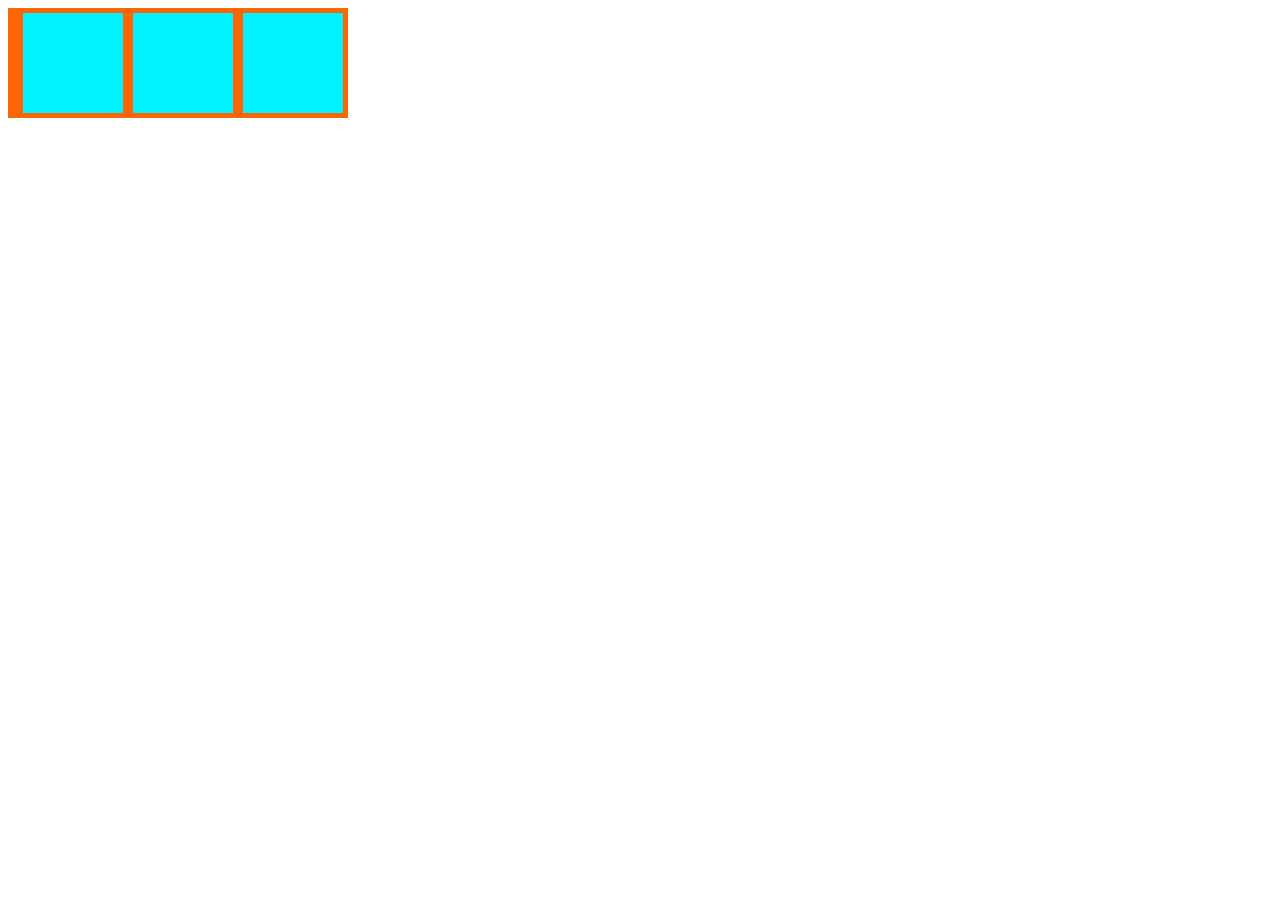
<file: Task_2/index.html>
<!DOCTYPE html>
<html>
<head>
	<title>index</title>
	<link rel="stylesheet" type="text/css" href="style.css">
</head>
<body>
	<div class="parent">
  <div class="rows"></div>
  <div class="rows"></div>
  <div class="rows"></div>
  <div class="name"></div>
 
</div>

</body>
</html>
</file>
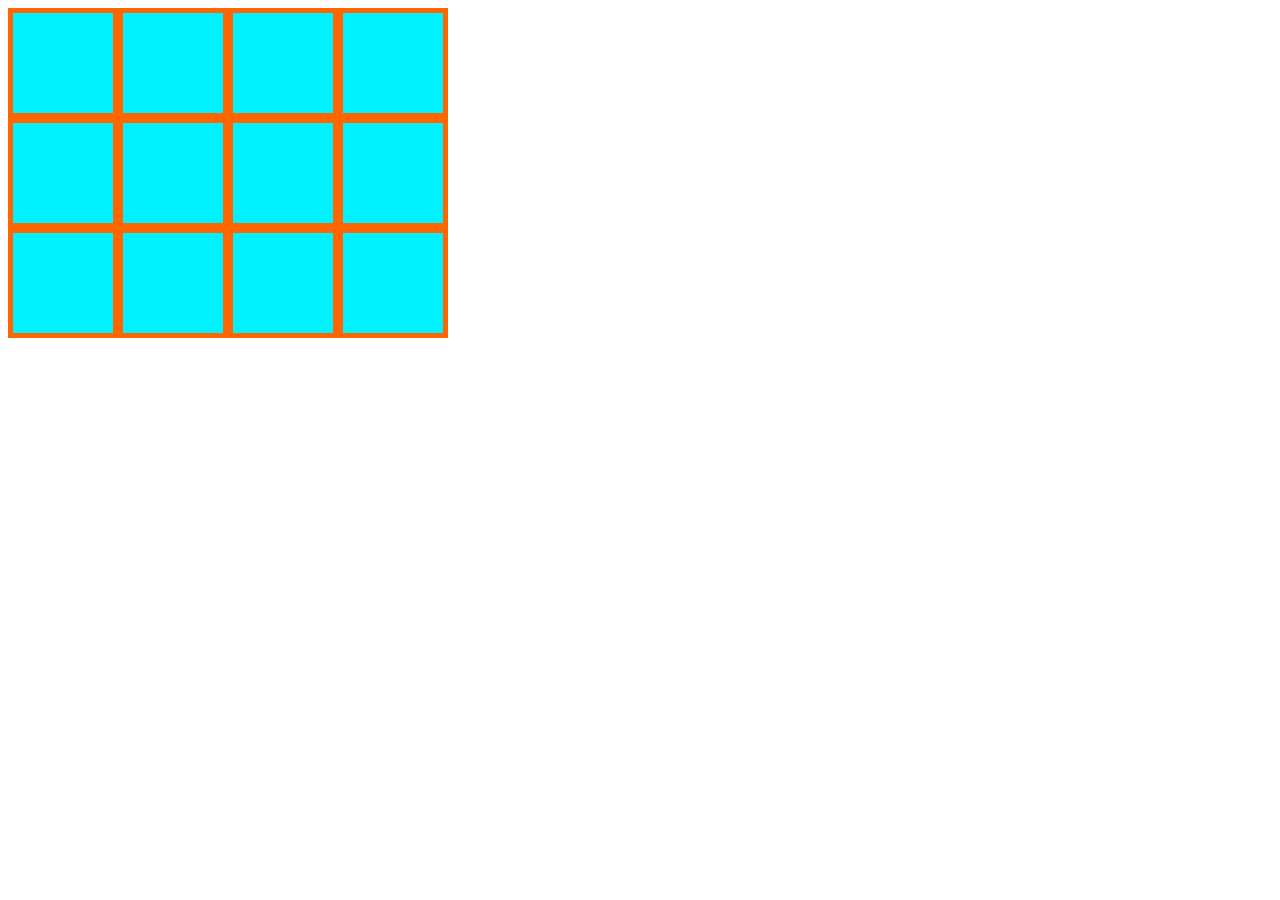
<file: Task_3/index.html>
<!DOCTYPE html>
<html>
<head>
  <title>index</title>
  <link rel="stylesheet" type="text/css" href="style.css">
</head>
<body>
  <div class="parent">
  <div class="rows"></div>
  <div class="rows"></div>
  <div class="rows"></div>
  <div class="rows"></div>
  <div class="rows"></div>
  <div class="rows"></div><div class="rows"></div>
  <div class="rows"></div>
  <div class="rows"></div>
  <div class="rows"></div>
  <div class="rows"></div>
  <div class="rows"></div>
  <div class="clear"></div>
  
</div>

</body>
</html>
</file>
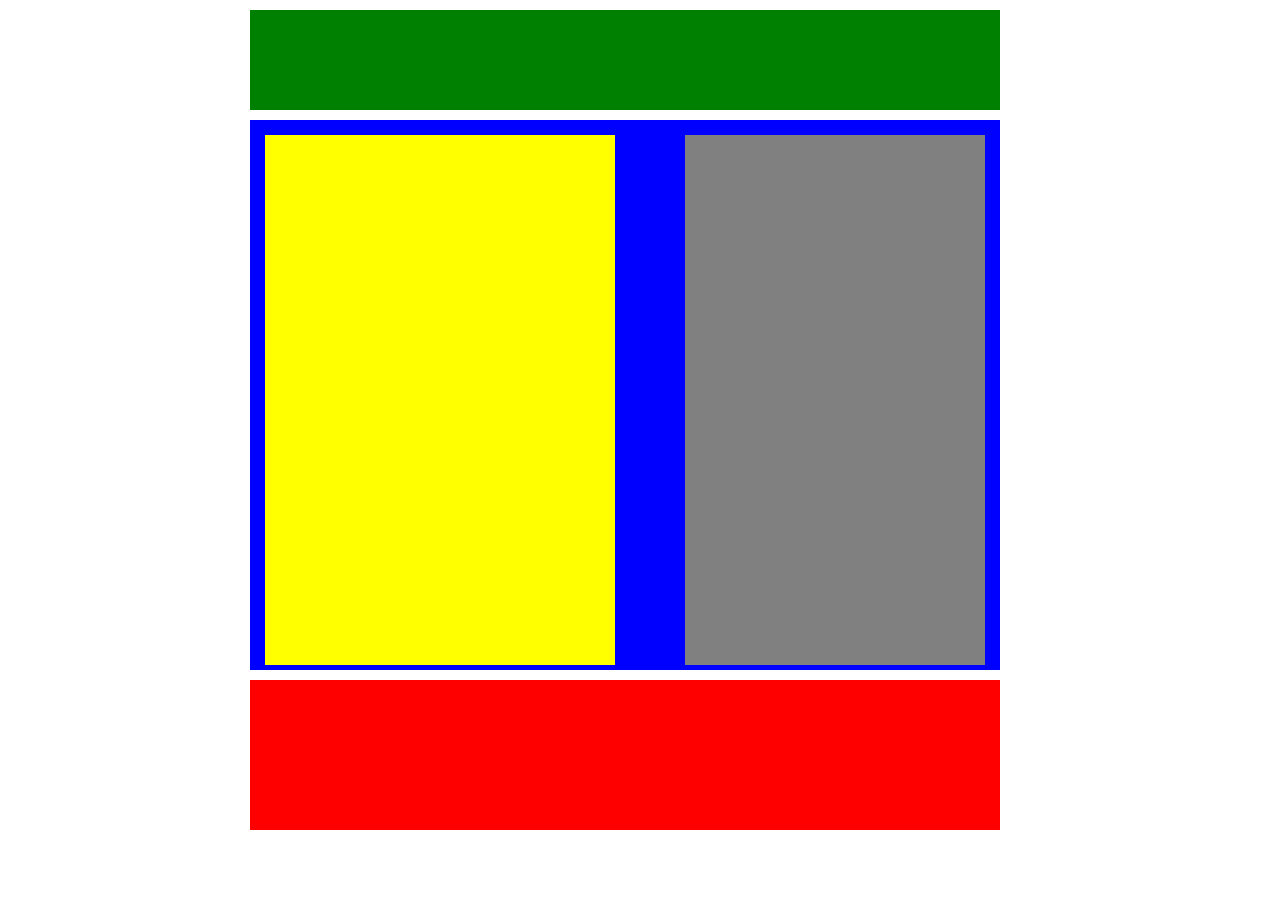
<file: Task_4/index.html>
<!DOCTYPE html>
<html>
<head>
	<title>index</title>
	<link rel="stylesheet" type="text/css" href="style.css">
</head>
<body>
	<div class="fullwrap">
		<div class="haeder"></div>
		<div class="wrap">
			<div class="sidebar"></div>
			<div class="main"></div>
			<div class="cleaner"></div>
		</div>
		<div class="footer"></div>
	</div>


</body>
</html>
</file>
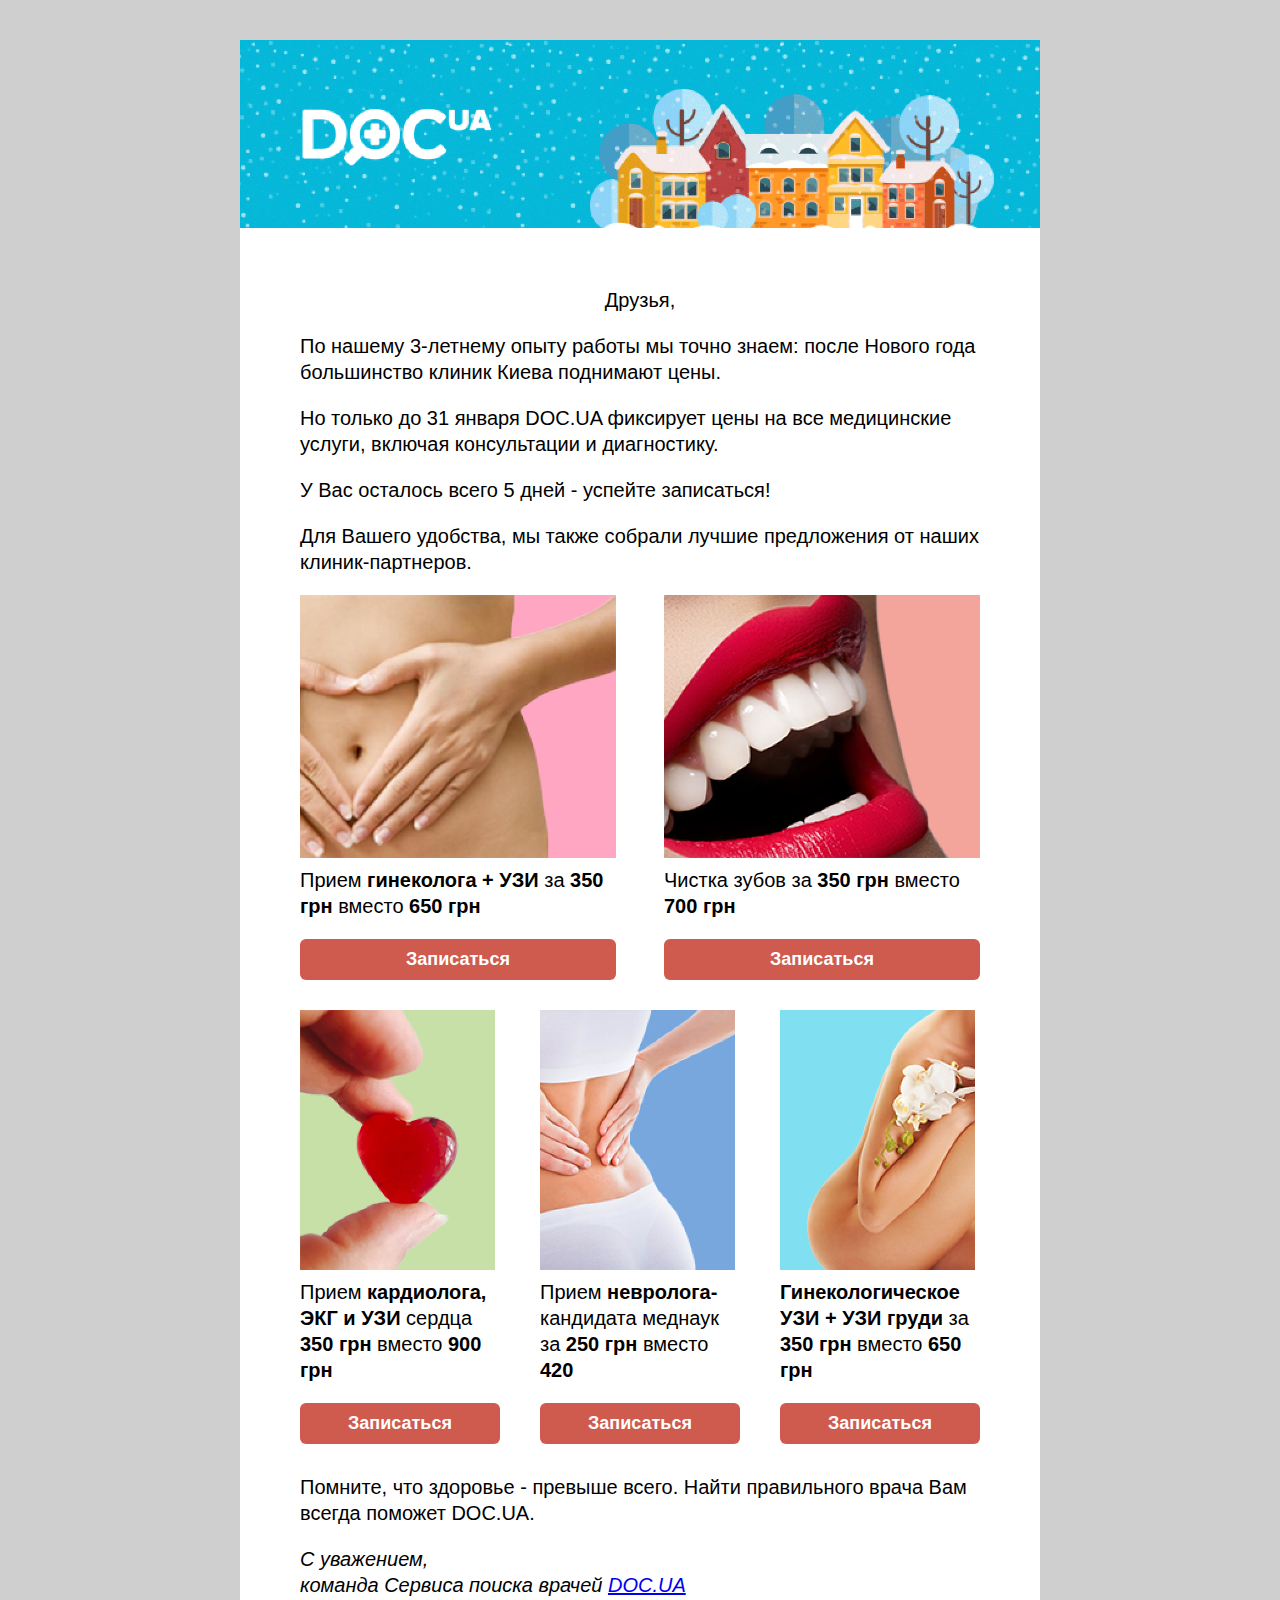
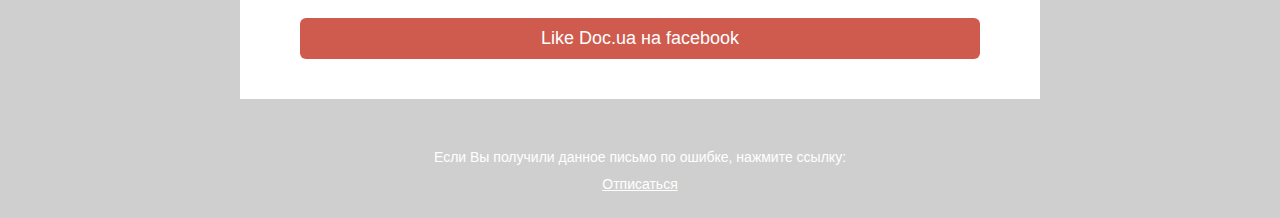
<file: Task_5/index.html>
<!DOCTYPE html>
<html>
<head>
	<title>index</title>
	<link rel="stylesheet" type="text/css" href="style.css">
</head>
<body>
	<div class="fullwrap">
	<div class="header">
		<img src="img/header_bg.gif" alt="header">
		
	</div>
	<div class="main">
		<div class="text">
			<p class="content centered">Друзья,</p>
			<p class="content">По нашему 3-летнему опыту работы мы точно знаем: после Нового года большинство клиник Киева поднимают цены.</p>
			<p class="content">Но только до 31 января DOC.UA фиксирует цены на все медицинские услуги, включая консультации и диагностику.</p>
			<p class="content">У Вас осталось всего 5 дней - успейте записаться!</p>
			<p class="content">Для Вашего удобства, мы также собрали лучшие предложения от наших клиник-партнеров.</p>

		</div>
		<div class="imgBig">
			<div class="imgBL"> 
				<img src="img/i1.png" alt="img1">
				<p class="content">Прием <strong>гинеколога + УЗИ</strong> за <strong>350 грн</strong> вместо <strong>650 грн</strong></p>
				<button> <strong>Записаться</strong></button>
			</div>
			<div class="imgBR"> 
				<img src="img/i2.png" alt="img2">
				<p class="content">Чистка зубов за <strong>350 грн</strong> вместо <strong>700 грн</strong></p>
				<button> <strong>Записаться</strong></button>
			</div>
		</div>
		<div class="imgSmall">
			<div class="imgS1"> 
				<img src="img/i3.png" alt="img3">
				<p class="content">Прием <strong>кардиолога, ЭКГ и УЗИ </strong> сердца <strong> 350 грн </strong> вместо <strong> 900 грн </strong></p>
				<button> <strong>Записаться</strong></button>
			</div>
			<div class="imgS1"> 
				<img src="img/i4.png" alt="img4">
				<p class="content">Прием <strong>невролога-</strong> кандидата меднаук за <strong>250 грн </strong>вместо <strong>420</strong></p>
				<button> <strong>Записаться</strong></button>
			</div>
			<div class="imgS3"> 
				<img src="img/i5.png" alt="img5">
				<p class="content"> <strong>Гинекологическое УЗИ + УЗИ груди </strong> за <strong>350 грн </strong>вместо <strong>650 грн</strong></p>
				<button> <strong>Записаться</strong></button>
			</div>
		</div>
		<div class="text">
			<p class="content">Помните, что здоровье - превыше всего. Найти правильного врача Вам всегда поможет DOC.UA.</p>
			<p class="content"><em>С уважением, <br>команда Сервиса поиска врачей <a href="#">DOC.UA</a></em></p>

		</div>
		<button><a href="#">Like Doc.ua на facebook</a></button>
	</div>
	<div class="footer centered">
		<footer>
			<p class="ftext ">Если Вы получили  данное письмо по ошибке, нажмите ссылку: </p>
			<a href="#">Отписаться</a>
		</footer>
	</div>
	</div>
</body>
</html>
</file>
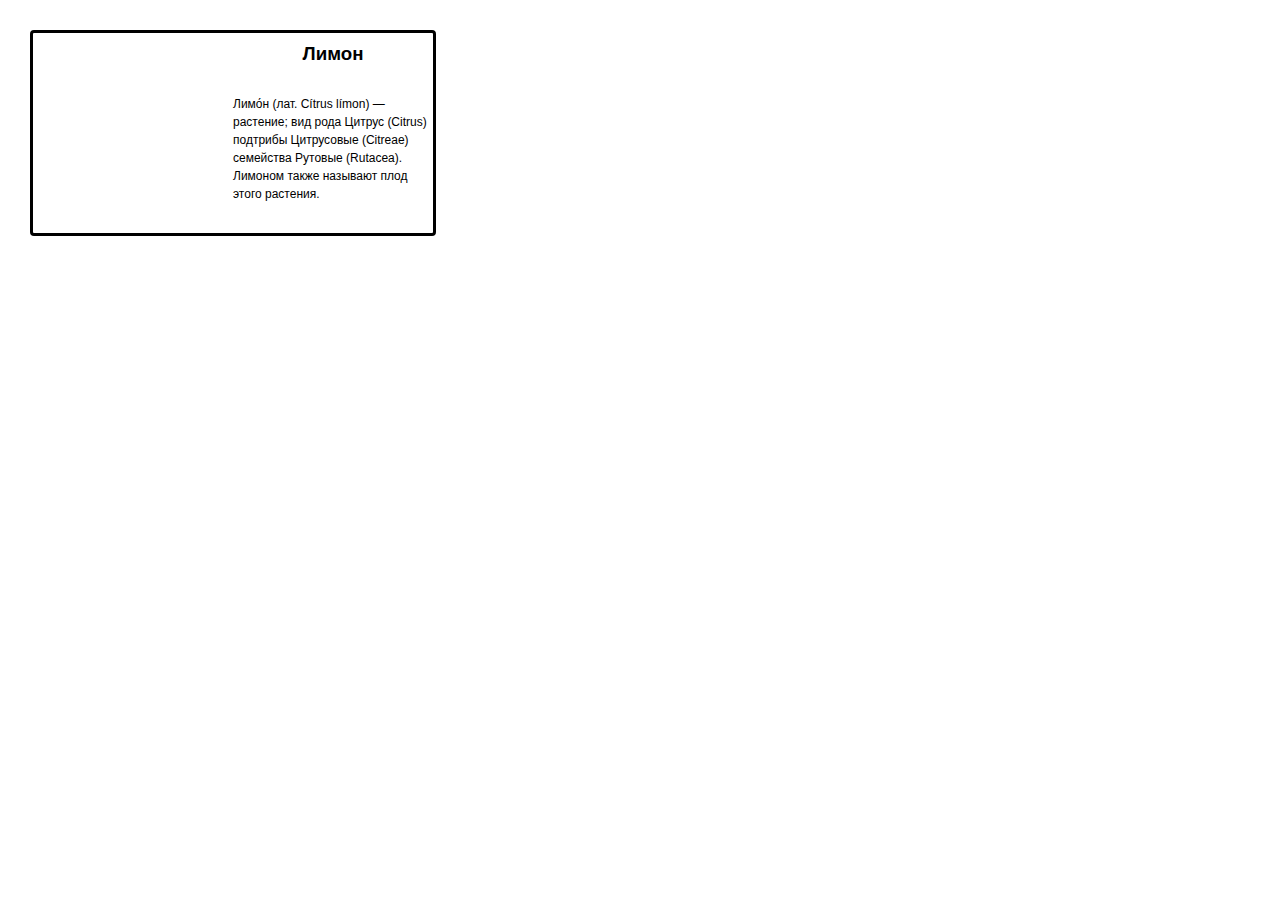
<file: Task_6/index.html>
<!DOCTYPE html>
<html lang="en">
<head>
    <meta charset="UTF-8">
    <title>Title</title>
    <link rel="stylesheet" href="style.css">
</head>
<body>
    <div class="myblock">
        <div class="lemon"></div>
        <div class="about-lemon">
            <h3>Лимон</h3>
            <p>Лимо́н (лат. Cítrus límon) — растение; вид рода Цитрус (Citrus) подтрибы Цитрусовые (Citreae) семейства Рутовые (Rutacea). Лимоном также называют плод этого растения.</p>
        </div>
    </div>
</body>
</html>
</file>
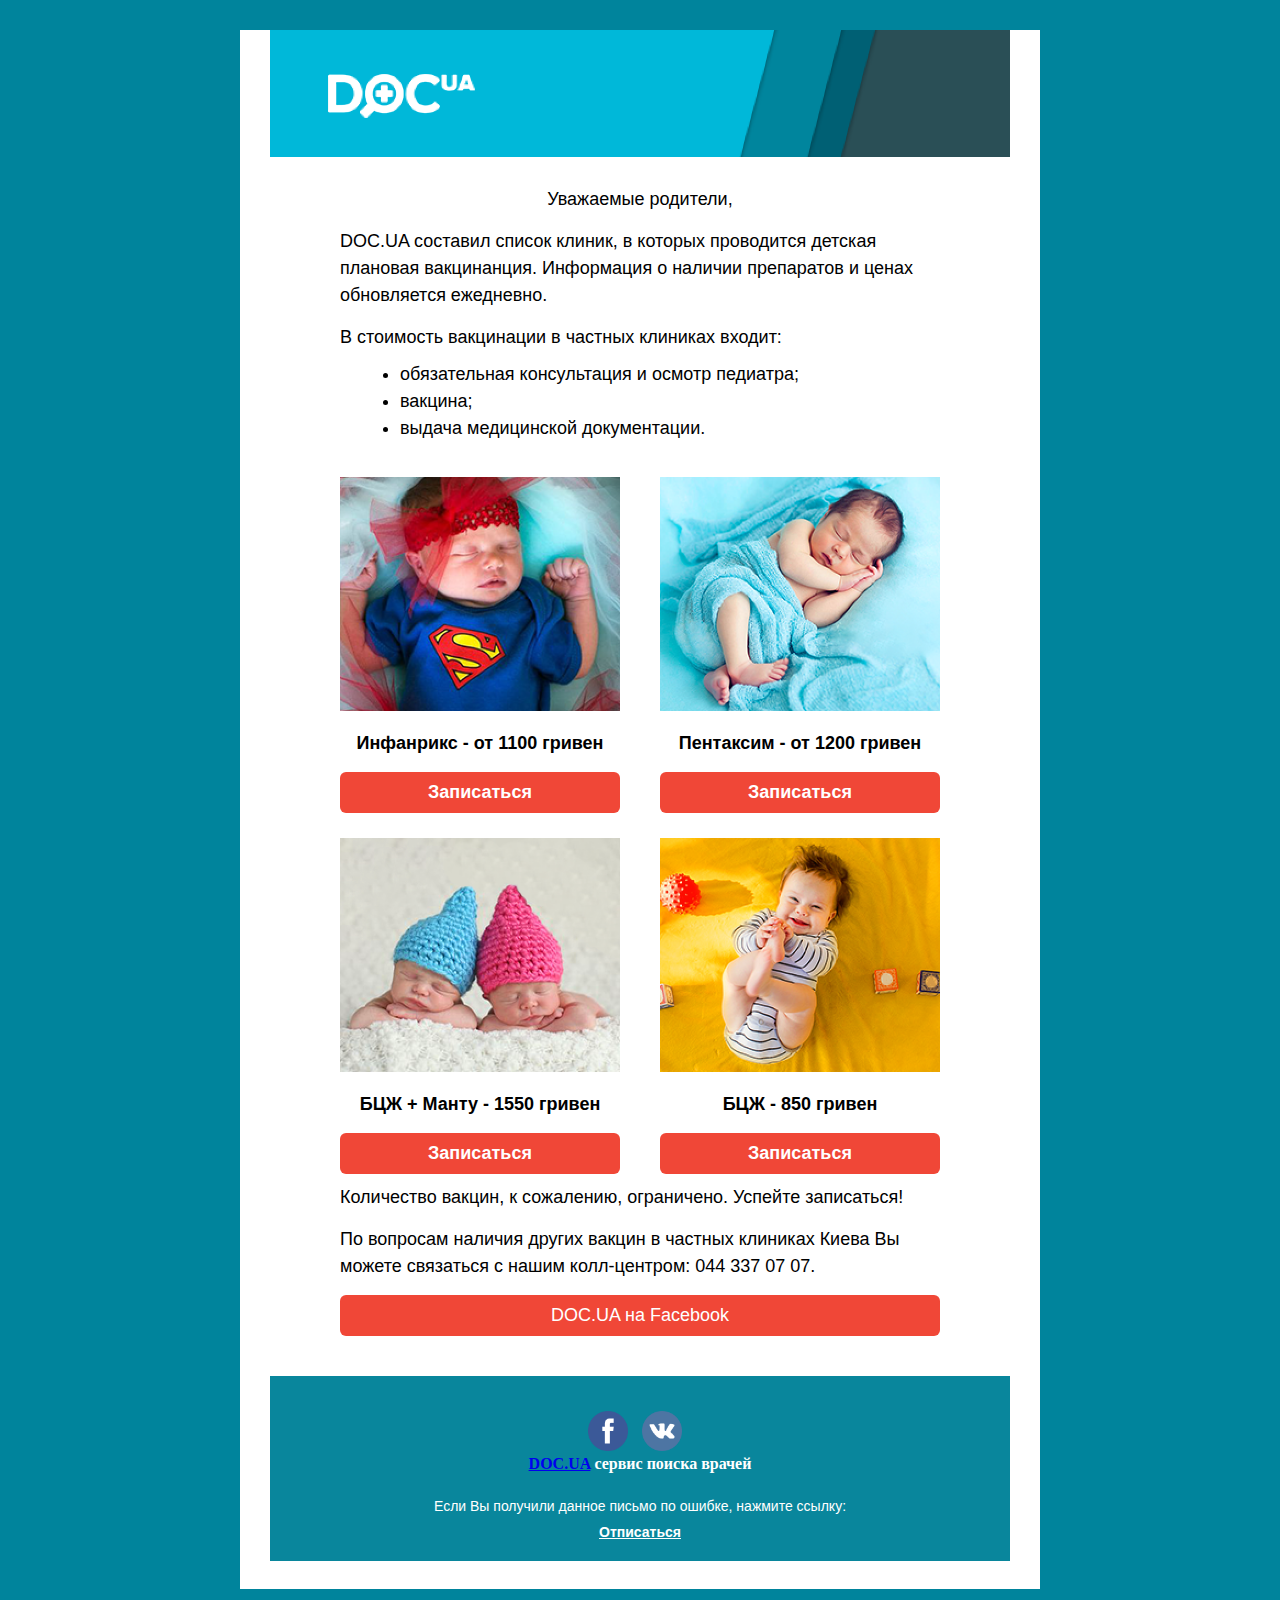
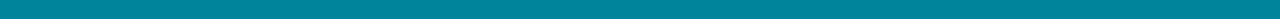
<file: Task_7/index.html>
<!DOCTYPE html>
<html>
<head>
	<title>index</title>
	<link rel="stylesheet" type="text/css" href="css/style.css">
</head>
<body>
	<div class="fullwrap">
	<div class="header">
		<img src="img/header.png" alt="header">
		
	</div>
	<div class="main">
		<div class="text">
			<p class="content centered">Уважаемые родители,</p>
			<p class="content">DOC.UA составил список клиник, в которых проводится детская плановая вакцинанция. Информация о наличии препаратов и ценах обновляется ежедневно.</p>
			<p class="content">В стоимость вакцинации в частных клиниках входит:</p>
			<ul>
				<li>обязательная консультация и осмотр педиатра;</li>
				<li>вакцина;</li>
				<li>выдача медицинской документации.</li>
			</ul>

		</div>
		<div class="img">
			<div class="imgL">
				<img src="img/i1.png" alt="img1">
				<p class="content"><strong>Инфанрикс - от 1100 гривен</strong></p>
				<button> <strong>Записаться</strong></button>
			</div>
			<div class="imgR">
				<img src="img/i2.png" alt="img2">
				<p class="content"><strong>Пентаксим - от 1200 гривен</strong></p>
				<button> <strong>Записаться</strong></button>
			</div>
			<div class="imgL">
				<img src="img/i3.png" alt="img1">
				<p class="content"><strong>БЦЖ + Манту - 1550 гривен</strong></p>
				<button> <strong>Записаться</strong></button>
			</div>
			<div class="imgR">
				<img src="img/i4.png" alt="img2">
				<p class="content"><strong>БЦЖ - 850 гривен</strong></p>
				<button> <strong>Записаться</strong></button>
			</div>
		</div>
		<div class="text">
			<p class="content">Количество вакцин, к сожалению, ограничено. Успейте записаться!</p>
			<p class="content">По вопросам наличия других вакцин в частных клиниках Киева Вы можете связаться с нашим колл-центром: 044 337 07 07.</p>

		</div>
		<button><a href="#">DOC.UA на Facebook</a></button>
	</div>
	<div class="footer centered">
		<footer>
			<a href="#" target="_blank"><img class="logo" src="img/facebook.png" alt="Facebook"></a>
			<a href="#" target="_blank"><img class="logo" src="img/vk.png" alt="Vk"></a>
			<p class="text"><strong><a href="https://doc.ua/" target="_blank">DOC.UA</a> сервис поиска врачей</strong></p><br>
			<p class="textF">Если Вы получили данное письмо по ошибке, нажмите ссылку:</p>
			<p class="textF"><a class="a" href="#"><strong>Отписаться</strong></a></p><br>
		</footer>
	</div><br>
</body>
</html>
</file>
<file: Task_2/style.css>
.parent {
  width: 340px;
  min-height: 20px;
  background: #FF6600;
}
.rows {
  width: 100px;
  height: 100px;
  background: #00F1FF;
  margin: 5px;
  float: right;
}
.name{
  clear: both;
}
</file>
<file: Task_3/style.css>
.parent {
  width: 440px;
  min-height: 20px;
  background: #FF6600;
}
.rows {
  width: 100px;
  height: 100px;
  background: #00F1FF;
  margin: 5px;
  float: right;
}
.clear{
  clear: both;
  
}
</file>
<file: Task_4/style.css>
*{
	margin: 0px;
	padding: 0px;
	text-align: center;
}
.fullwrap {
	margin: 10px auto;
	width: 800px;
	min-height: 440px: 
 	background: #FF6600;
}
.haeder {
	margin: 10px;
	width:750px;
	height: 100px;
	background: green;
}
.wrap {
	margin: 10px;
	width: 750px;
	height: 550px;
	background: blue;
}
.sidebar{
	margin: 15px;
	width: 300px;
	height: 530px;
	float: right;
	background: grey;
}
.main{
	margin: 15px;
	width: 350px;
	height: 530px;
	float: left;
	background: yellow;


}
.footer{
	margin: 10px;
	width: 750px;
	height: 150px;
	background: red;
}
.cleaner{
	clear: both;
}
</file>
<file: Task_5/style.css>
*{
	margin: 0px;
	padding: 0px;
}

body{
	background: #cfcfcf;
}
.fullwrap {
	width: 800px;
	margin: 0px auto;
}

.header{
	margin-top: 40px;
	margin-bottom: -5px;
}

.header img{
	max-width: 800px;
	height: : auto;
}

.main{
	background: #ffffff;
	padding: 55px 60px 10px;

}

.content{
	font-size: 20px;
	line-height: 1.3;
	font-family: Arial, sans-serif;
	margin-top: 5px;
	margin-bottom: 20px;
	text-align: left;
}

.centered{
	text-align: center;
}
.imgBL{
	float: left;
}
.imgBR{
	float: right;
}
.imgBig img{
	max-width: 316px;
	max-height: 266px;
}
.imgBig p{
	max-width: 316px;
}
.imgS1 img{
	max-width: 200px;
	max-height: 260px;
}
.imgS1 p{
	max-width: 200px;
}
.imgS1 {
	float: left;
	margin-right: 40px;
}
.imgS3 {
	float: left;
}
.imgS3 img {
	max-width: 200px;
	max-height: 260px;
}
.imgS3 p {
	max-width: 200px;
}
button {
	background: #cf5b4e;
	border: none;
	width: 100%;
	margin-bottom: 30px;
	padding: 10px 0;
	color: #fff;
	font-size: 18px;
	border-radius: 6px;
}

button a {
	color: #ffffff;
	text-decoration: none;
	font-family: Arial, sans-serif;
}
.footer {
	font-family: Arial, sans-serif;
	padding-top: 30px;
	padding-bottom: 25px;
	color: #ffffff;
}

.ftext{
	font-size: 14px;
	margin-top: 20px;
	margin-bottom: 10px;
}

.footer a {
	font-size: 14px;
	color: #ffffff;
}
</file>
<file: Task_6/style.css>
* {
    margin: 0;
    padding: 0;
    font-family: Arial, sans-serif;
}
.myblock{
    width: 400px;
    height: 200px;
    border: 3px solid black;
    border-radius: 4px;
    margin:30px;
}
.lemon {
    width: 180px;
    height: 180px;
    margin: 10px;
    background: url(https://cdn4.iconfinder.com/data/icons/Limon_iContainer/512/Grapefruit.png);
    background-size: contain;
    background-position: 50%;
    border-radius: 5px;
    float: left;
}

.about-lemon h3{
    text-align: center;
    padding: 10px 0;
}
.about-lemon p {
    font-size: 12px;
    line-height: 150%;
    margin: 20px 0;
}
</file>
<file: Task_7/css/style.css>
* {
	margin: 0px;
	padding: 0px;
}

body {
	background: #00849c;
}
.fullwrap {
	width: 800px;
	margin: 30px auto;
	background: #ffffff;
}

.header {
	margin-left: 30px;
	max-width: 800px;
}

.header img {
	max-width: 740px;
	height: auto;
}

.main {
	padding: 10px 100px 30px;
}

.content {
	font-size: 18px;
	line-height: 1.5;
	font-family: Arial, Helvetica, sans-serif;
	font-weight: 500;
	margin-top: 15px;
	text-align: left;
}

.centered {
	text-align: center;
}

ul {
	padding: 0px 60px 0px;
	font-size: 18px;
	line-height: 1.5;
	font-family: Arial, Helvetica, sans-serif;
	font-weight: 500;
	text-align: left;
	margin-top: 10px;
	margin-bottom: 20px;
}

.imgL {
	float: left;
}

.imgR {
	float: right;
}

.img img {
	max-width: 280px; 
	max-height: auto;
	margin-top: 15px;
	margin-bottom: 15px;
}

.img p {
	margin-top: 0px;
	margin-bottom: 0px;
	max-width: 280px;
	text-align: center; 
}

button {
	background: #f04737;
	border: none;
	width: 100%;
	margin-top: 15px;
	margin-bottom: 10px;
	padding: 10px 0;
	color: #ffffff;
	font-size: 18px;
	border-radius: 6px;
}

button a {
	color: #ffffff;
	text-decoration: none;
}

.footer {
	background: #09869c;
	max-width: 740px;
	margin-left: 30px;
	margin-bottom: 10px;
}

.footer img {
	max-height: 40px;
	max-width: auto;
	margin-right: 10px;
}

.footer p {
	color: #ffffff;
	text-align: center;
}

.textF {
	font-size: 14px;
	line-height: 1.5;
	font-family: Arial, Helvetica, sans-serif;
	font-weight: 500;
	margin-top: 5px;
}

.footer .a {
	color: #ffffff;
	text-align: center;
	margin-bottom: 30px;
}

.logo {
	margin-top: 35px;
}
</file>
